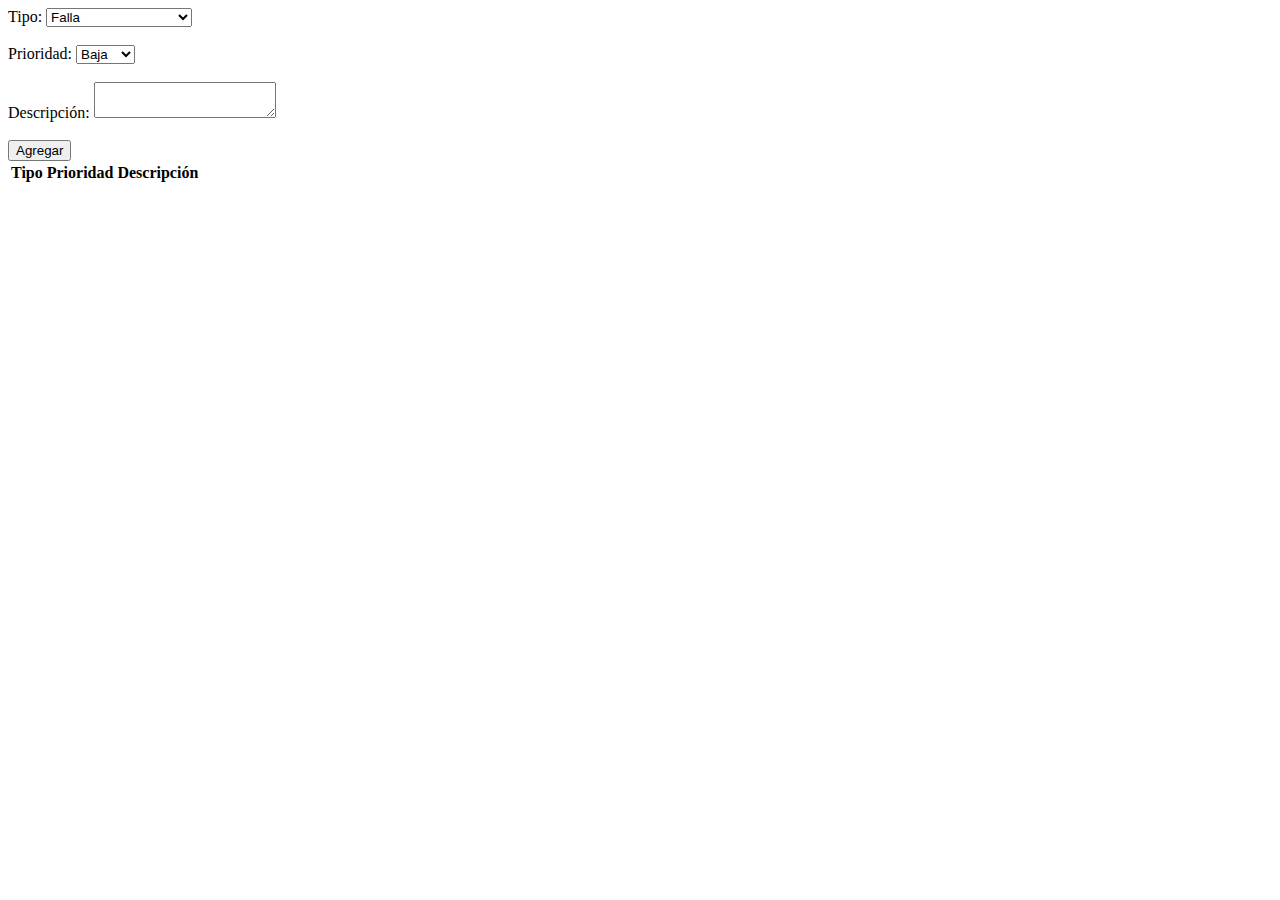
<file: autoevaluacion/index.html>
<!DOCTYPE html>
<html lang="en">
<head>
    <meta charset="UTF-8">
    <meta name="viewport" content="width=device-width, initial-scale=1.0">
    <title>Tickets</title>
    
</head>
<body>

</body>
    <script  src="app.js"></script>
    <ticket-form></ticket-form>
    
</html>
</file>
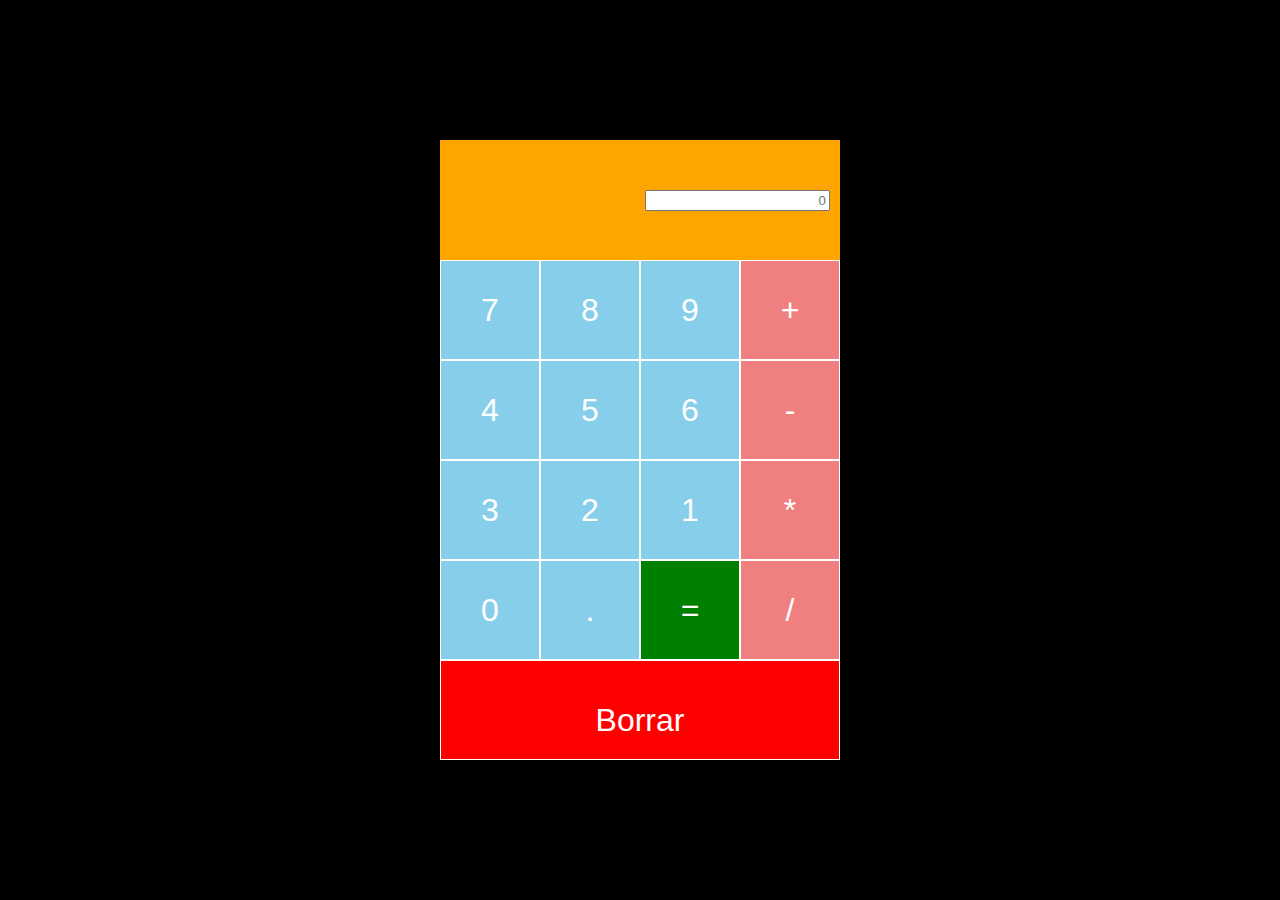
<file: frontend-diagnostic/index.html>
<!DOCTYPE html>
<html lang="en">
<head>
    <meta charset="UTF-8">
    <meta http-equiv="X-UA-Compatible" content="IE=edge">
    <meta name="viewport" content="width=device-width, initial-scale=1.0">
    <link rel="stylesheet" href="style.css">
</head>
<body>
    <div class="calculadora-grilla">
        <div class="output">
            <input class= "display" type="text" id="result" placeholder="0">
        </div>
        
        <button name="data-number"  class = "numeros">7</button>
        <button name="data-number" class ="numeros">8</button> 
        <button name="data-number" class ="numeros" >9</button>
        <button name = "data-opera" class="signos">+</button>
        <button name="data-number" class ="numeros">4</button>
        <button name = "data-number" class ="numeros">5</button>
        <button name = "data-number"class ="numeros">6</button>
        <button name="data-opera" class="signos">-</button>
        <button name="data-number" class ="numeros" >3</button>
        <button name="data-number"class ="numeros">2</button>
        <button name="data-number" class ="numeros">1</button>
        <button name="data-opera" class="signos">*</button>
        <button name="data-number" class ="numeros">0</button>
        <button class ="numeros">.</button>
        <button name="data-igual" class="igual">=</button>
        <button name="data-opera" class="signos">/</button>
        <button name="data-borrar" class="borrar" >Borrar</button>

        
    </div>
    <script src= "calculadora.js"></script>

</body>
</html>
</file>
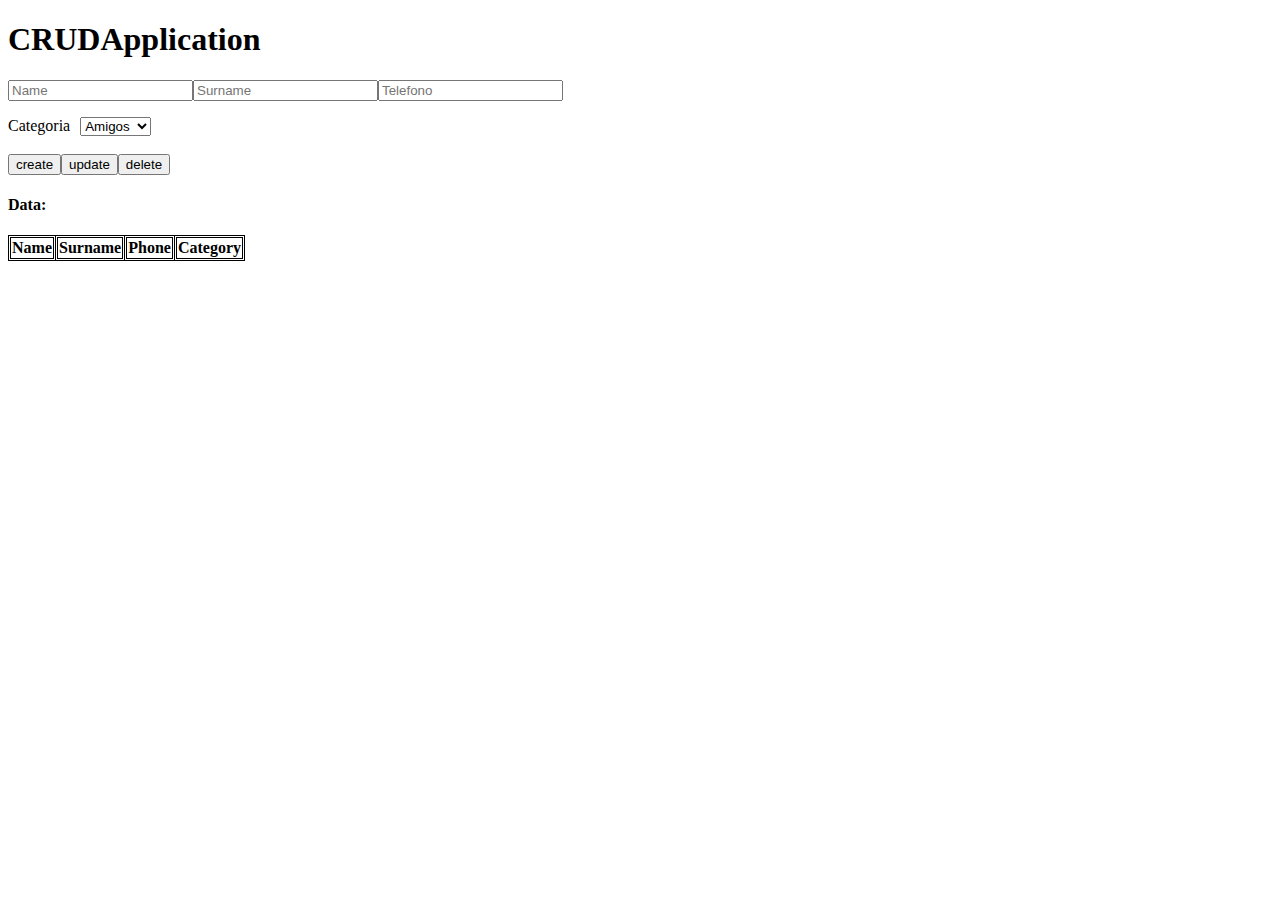
<file: autoevaluacion6_7/parte2/index.html>
<!DOCTYPE html>
<html>
<head>
  <meta charset="utf-8">
  <meta name="viewport" content="width=device-width">
  <title>JS Bin</title>
  <style>
    table, td, tr, th {
      border: 1px solid black;
      border-collapse: collapse;
    }
    .category-container {
      display: flex;
      align-items: center;
    }
    .category-label {
      margin-right: 10px;
    }
    .amigos {
      background-color: yellow;
    }
    .trabajo {
      background-color: cyan;
    }
    .estudio {
      background-color: orange;
    }
    .familia {
      background-color: green;
    }
    .favorito {
      background-color: pink;
    }
    .servicio {
       background-color: purple;
    }
</style>
</head>
<body>
  <x-crud></x-crud>

  <script type="text/javascript">
    //WebComponents (MVC)

    class CRUDModel {
      constructor(view) {
        this.dataContainer = []; // para almacenar los datos de los usuarios
        this.innerView = view; // Establece la referencia a la vista
      }

      create(data) {
        this.dataContainer.push(data);
        console.log(this.dataContainer);
        this.innerView.render();  // Llama al método render() de la vista
      }

      edit() {
        // Implementa la lógica para editar los datos
      }

      delete()
      {
        // Implementa la lógica para eliminar los datos
      }
    }

    class CRUDViewController {
      constructor(view, model) {
        this.innerView = view;
        this.innerModel = model;

        this.innerView.createButton.onclick = () => this.oncreatebuttonclick();
        
      }
      oncreatebuttonclick() {
        const data = this.innerView.getDataInput();
        this.innerModel.create(data);
        this.innerView.render();
        this.innerView.clearForm();
      }
    }

    class CRUDView extends HTMLElement {
      constructor() {
        super();

        this.viewTitle = document.createElement('h1');
        this.viewTitle.innerText = 'CRUDApplication';

        this.contactForm = document.createElement('form');
        this.contactForm.id = 'contactForm';

        this.name = document.createElement('input');
        this.name.id = 'name'; 
        this.name.type = 'text';
        this.name.placeholder = 'Name';
        this.name.required = true; 

        this.surname = document.createElement('input');
        this.surname.id = 'surname';
        this.surname.type = 'text';
        this.surname.placeholder = 'Surname';
        this.surname.required = true; 

        this.phone = document.createElement('input');
        this.phone.id = 'phone'
        this.phone.type = 'number';
        this.phone.placeholder = 'Telefono';
        this.phone.required = true; 

        this.listaOrdenada = document.createElement('ul');
        this.listaOrdenada.id = 'listaUsuario';

        this.field = document.createElement('label');
        this.field.htmlFor = 'category';
        this.field.innerText = 'Categoria';
        this.field.classList.add('category-label');

        this.selector = document.createElement('select');
        this.selector.id = 'category';
        this.selector.name = 'category';

        this.opcionAmigos = document.createElement('option');
        this.opcionAmigos.value = 'amigos';
        this.opcionAmigos.innerText = 'Amigos';

        this.opcionTrabajo = document.createElement('option');
        this.opcionTrabajo.value = 'trabajo';
        this.opcionTrabajo.innerText = 'Trabajo';

        this.opcionEstudio = document.createElement('option');
        this.opcionEstudio.value = 'estudio';
        this.opcionEstudio.innerText = 'Estudio';

        this.opcionFamilia = document.createElement('option');
        this.opcionFamilia.value = 'familia';
        this.opcionFamilia.innerText = 'Familia'; 

        this.opcionFavoritos = document.createElement('option');
        this.opcionFavoritos.value = 'favorito';
        this.opcionFavoritos.innerText = 'Favorito'; 

        this.opcionServicio = document.createElement('option');
        this.opcionServicio.value = 'servicio';
        this.opcionServicio.innerText = 'Servicio';

        this.createButton = document.createElement('button');
        this.createButton.innerText = 'create';
        this.createButton.type = 'submit';

        this.updateButton = document.createElement('button');
        this.updateButton.innerText = 'update';

        this.deleteButton = document.createElement('button');
        this.deleteButton.innerText = 'delete';

        this.dataTitle = document.createElement('h4');
        this.dataTitle.innerText = 'Data:';

        this.result = document.createElement('table');
        this.resultHeader = this.result.createTHead();
        this.resultBody = this.result.createTBody();

        let columnTags = ['Name', 'Surname', 'Phone', 'Category'];

        this.resultHeaderRow = this.resultHeader.insertRow();

        for (let tag of columnTags) {
          let columnElement = document.createElement('th');
          columnElement.innerText = tag;
          this.resultHeaderRow.insertCell().appendChild(columnElement);
        }

        this.appendChild(this.viewTitle);
        this.appendChild(this.contactForm);
        this.contactForm.appendChild(this.name);
        this.contactForm.appendChild(this.surname);
        this.contactForm.appendChild(this.phone);
        this.appendChild(this.listaOrdenada);
        this.appendChild(this.field);
        this.appendChild(this.selector);
        this.selector.appendChild(this.opcionAmigos);
        this.selector.appendChild(this.opcionTrabajo);
        this.selector.appendChild(this.opcionEstudio);
        this.selector.appendChild(this.opcionFamilia);
        this.selector.appendChild(this.opcionFavoritos);
        this.selector.appendChild(this.opcionServicio);
        this.appendChild(document.createElement('br'));
        this.appendChild(document.createElement('br'));
        this.appendChild(this.createButton);
        this.appendChild(this.updateButton);
        this.appendChild(this.deleteButton);
        this.appendChild(document.createElement('br'));
        this.appendChild(this.dataTitle);
        this.appendChild(this.result);

        // Controller
        this.innerModel = new CRUDModel(this);
        this.innerController = new CRUDViewController(this, this.innerModel);
      }

      connectedCallback() {

      }

      disconnectedCallback() {

      }

      getDataInput() {
        let data = {
          Name: this.name.value,
          Surname: this.surname.value,
          Phone: this.phone.value,
          Category: this.selector.value
        }

        return data;
      }


      render() {
        while (this.resultBody.firstChild) {
          this.resultBody.firstChild.remove();
        }

        let id = 1;
        for (let data of this.innerModel.dataContainer) {
          let row = this.resultBody.insertRow();

          let idCell = row.insertCell();
          idCell.innerText = id++;
          for (let key in data) {
            let valueCell = row.insertCell();
            valueCell.innerText = data[key];
          }
          row.classList.add(data.Category);
        }
        
      }
      clearForm() {
        this.name.value = '';
        this.surname.value = '';
        this.phone.value = '';
        this.selector.value = '';
      }}

    

    customElements.define('x-crud', CRUDView);

    function main() {
      let appView = new CRUDView();
      let existingAppView = document.querySelector('x-crud');
      if (existingAppView) {
        existingAppView.remove();
      }
      document.body.appendChild(appView);
    }

    window.addEventListener('DOMContentLoaded', main);
  </script>
</body> 
</html>
</file>
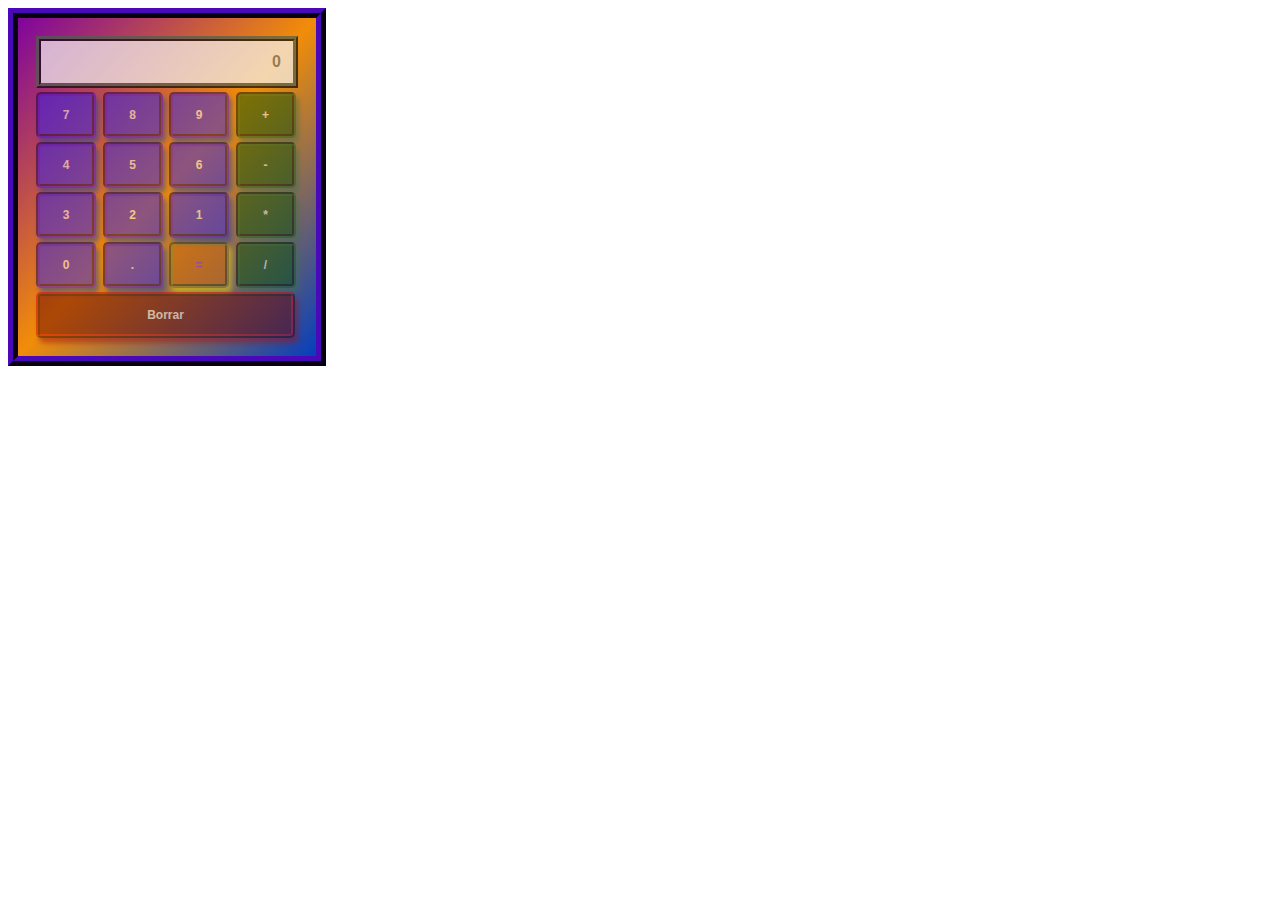
<file: calculadora/refact 1.0/index.html>
<!DOCTYPE html>
<html lang="en">
	<head>
		<meta charset="UTF-8">
		<meta http-equiv="X-UA-Compatible" content="IE=edge">
		<meta name="viewport" content="width=device-width, initial-scale=1.0">
		<title>Calculadora</title>
		<link rel="stylesheet" href="style.css">
	</head> 

	<body>
		<table class="background">
			<tr>	
				<td colspan="4">
				<input id="inputs" type="text" placeholder="0" class="inputx" ></input>
				</td>
			</tr>

			<tr> 
				<td><button id="button7" class="bluebuttons">7</button></td>
				<td><button id="button8" class="bluebuttons">8</button></td>
				<td><button id="button9" class="bluebuttons">9</button></td>
				<td><button id="buttonsuma" class="greenbuttons">+</button></td>
			</tr>
			
			<tr> 
				<td><button id="button4" class="bluebuttons">4</button></td>
				<td><button id="button5" class="bluebuttons">5</button></td>
				<td><button id="button6" class="bluebuttons">6</button></td>
				<td><button id="buttonresta" class="greenbuttons">-</button></td>
			</tr>
			
			<tr> 
				<td><button id="button3" class="bluebuttons">3</button></td>
				<td><button id="button2" class="bluebuttons">2</button></td>
				<td><button id="button1" class="bluebuttons">1</button></td>
				<td><button id="buttonmulti" class="greenbuttons">*</button></td>
			</tr>

			<tr> 
				<td><button id="button0" class="bluebuttons">0</button></td>
				<td><button id="buttondecimal" class="bluebuttons">.</button></td>
				<td><button id="buttonigual" class="yellowbuttons">=</button></td>
				<td><button id="buttondivi" class="greenbuttons">/</button></td>
			</tr>
			
			<tr> 
			<td colspan="4">
				<button id="buttonclear" class="redbuttons">Borrar</button></td>
			</tr>
		</table>

		<script src="calculadora.js"></script>
	</body>
</html>
</file>
<file: frontend-diagnostic/style.css>
body{
    padding:0;
    margin:0;
    background-color: black;
}

.calculadora-grilla{
    display: grid;
    justify-content: center;
    align-content: center;
    min-height: 100vh;
    grid-template-columns: repeat(4,100px);
    grid-template-rows: minmax(120px,auto) repeat(5,100px);

}

.calculadora-grilla > button{
    cursor: pointer;
    font-size: 2rem;
    border: 1px solid white;
    outline: none;
    
}

.output{
    grid-column: 1/-1;
    background-color: orange;
    display: flex;
    align-items: flex-end;
    justify-content: space-around;
    flex-direction: column;
    padding: 10px;
    word-wrap: break-word;
    word-break: break-all;
}

.output .display{
    color: grey;
    font-size: 1.05res;
    text-align: right;
}
.numeros{
    color: white;
    background-color: skyblue;
}
.signos{
    color: white;
    background-color: lightcoral;
}

.igual{
    color: white;
    background-color: green;
}

.borrar{
    grid-column: 1/-1;
    background-color: red;
    display: flex;
    align-items: flex-end;
    justify-content: space-around;
    
    padding: 20px;
    word-wrap: break-word;
    word-break: break-all;
    color: white;
    text-align: center;
}
</file>
<file: calculadora/refact 1.0/style.css>
.background{
	border: 10px ridge rgb(40,5,100);
	padding: 15px;
	background: linear-gradient(to bottom right, rgb(127,4,158), rgb(241,141,8),rgb(4,63,189));
	width: 20%;
	height: 100%;
	background-position: 50% 50%;
}

.inputx{
	background-color: whitesmoke;
	opacity: 70%;
	width: 228px;
	padding: 12px;
	color: black;
	font-family: arial;
	font-weight: bold;
	font-size: 100%;
	text-align:right;
	border-style: ridge;
	border-width: 5px;
	border-color: rgb(78,95,78);
}
.bluebuttons{
	background-color:#2c1ef1;
	opacity: 50%;
	width:60px;
	padding:12px;
	color:white;
	font-family:arial;
	font-weight:bold;
	font-size:75%;
	box-shadow: rgb(22, 60, 172) 3px 5px 5px;
	-moz-border-radius: 5px;
	-webkit-border-radius: 5px;
	border-radius: 5px;
	border-style: groove; 
	border-width: 4px;
	border-color: rgb(40, 2, 143);
}
.greenbuttons{
    background-color:rgb(7, 83, 7);
    opacity: 50%;
    width:60px;
    padding:12px;
    color:white;
    font-family:arial;
    font-weight:bold;
    font-size:75%;
    box-shadow: rgb(61, 113, 78) 3px 5px 5px;
    -moz-border-radius: 5px;
    -webkit-border-radius: 5px;
    border-radius: 5px;
    border-style: groove; 
    border-width: 4px;
    border-color: rgb(19, 95, 19);
}

.yellowbuttons{
    background-color:rgb(211, 104, 5);
    opacity: 50%;
    width:60px;
    padding:12px;
    color:blueviolet;
    font-family:arial;
    font-weight:bold;
    font-size:75%;
    box-shadow: rgb(224, 217, 9) 3px 5px 5px;
    -moz-border-radius: 5px;
    -webkit-border-radius: 5px;
    border-radius: 5px;
    border-style: groove; 
    border-width: 4px;
    border-color: rgb(146, 134, 23);
}

.redbuttons{
	background-color:rgb(105, 6, 6);
	opacity: 50%;
	width:259px;
	padding:12px;
	color:white;
	font-family:arial;
	font-weight:bold;
	font-size:75%;
	box-shadow: rgb(160, 18, 18) 3px 5px 5px;
	-moz-border-radius: 5px;
	-webkit-border-radius: 5px;
	border-radius: 5px;
	border-style: ridge; 
	border-width: 4px;
	border-color: rgb(126, 2, 2);
}
</file>
